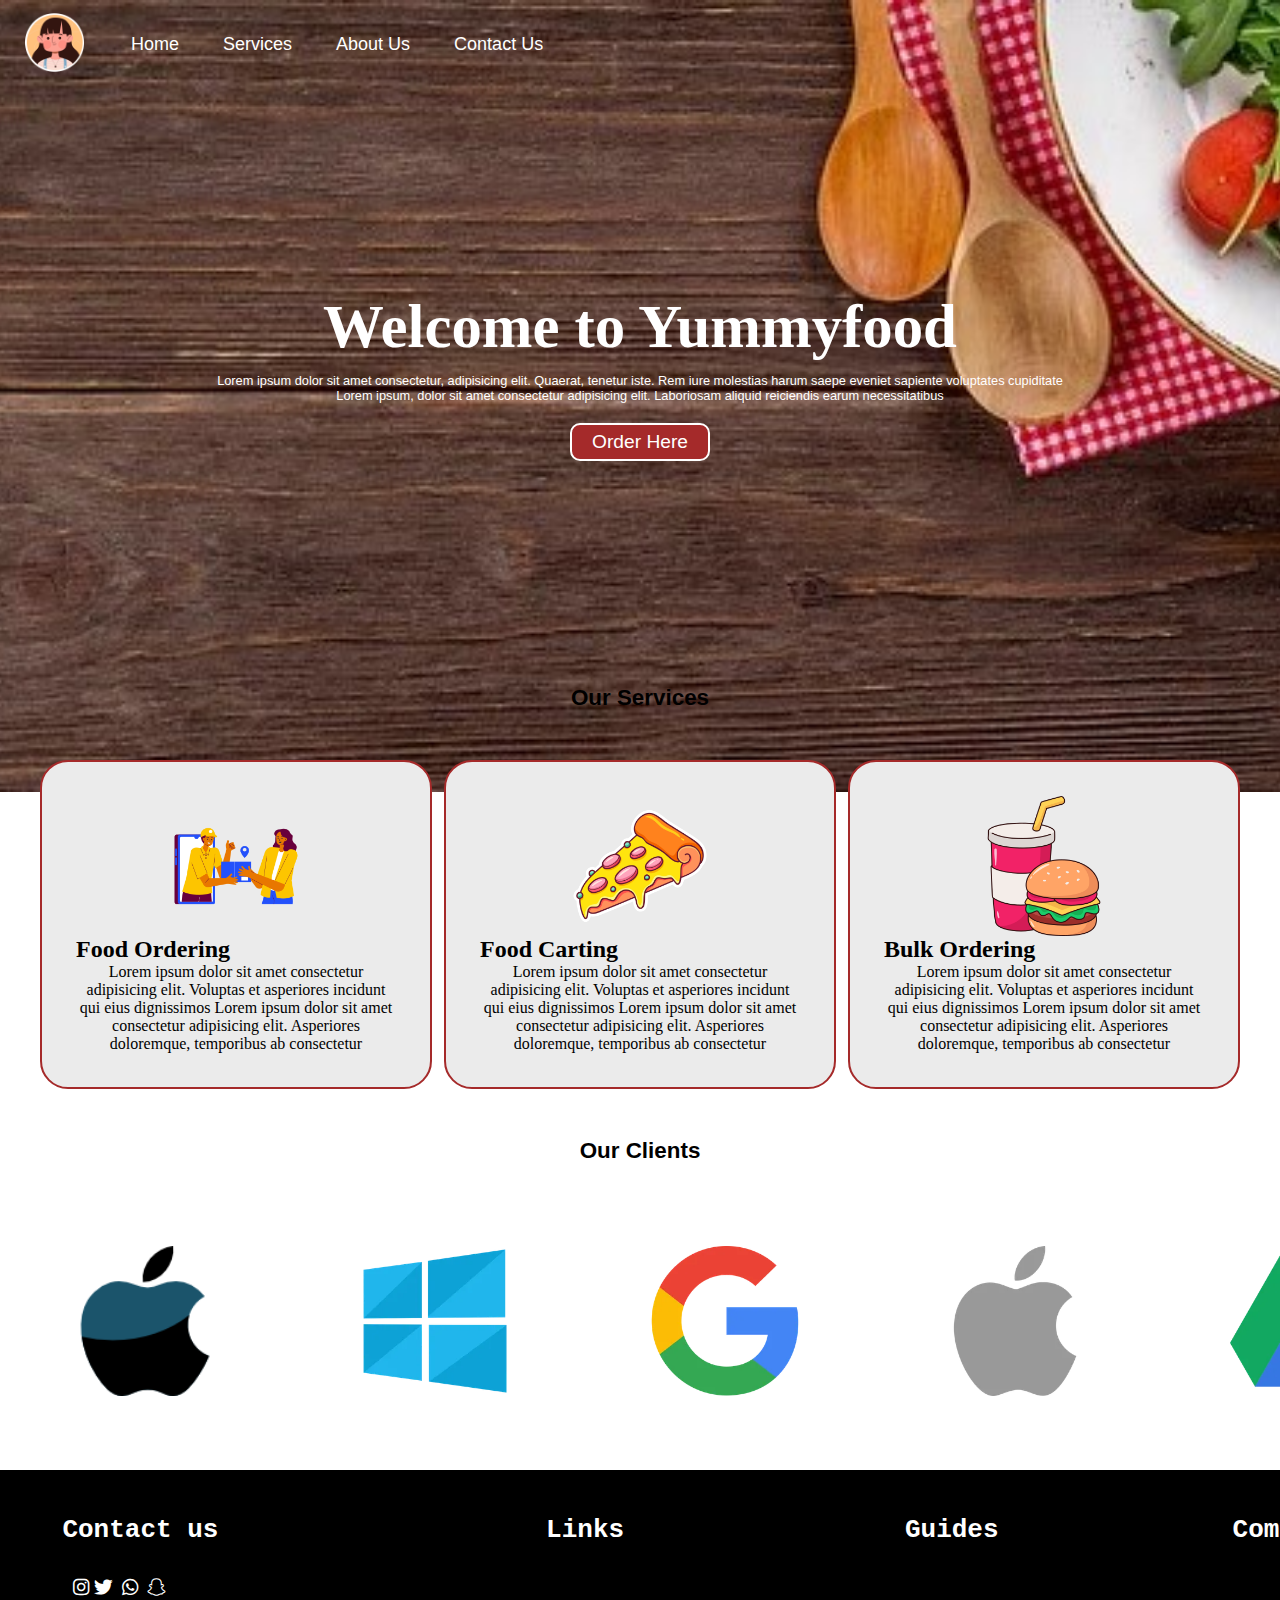
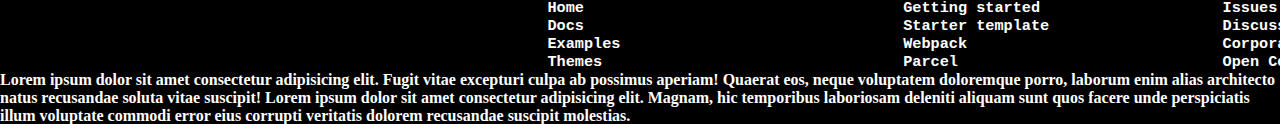
<file: index.html>
<!DOCTYPE html>
<html lang="en">
<head>
    <meta charset="UTF-8">
    <meta name="viewport" content="width=device-width, initial-scale=1.0">
    <title>Food Delivery Services</title>
    <link rel="stylesheet" href="style.css">
    <link rel="stylesheet" href="https://cdnjs.cloudflare.com/ajax/libs/font-awesome/6.5.2/css/all.min.css">
</head>
<body>
    <nav id="navbar">
        <div id="logo">
            <a href="login.html" target="_blank"><img src="person.png" alt="foodwebsite.com"></a>
        </div>
        <ul>
            <li class="item"><a href="#">Home</a></li>
            <li class="item"><a href="#">Services</a></li>
            <li class="item"><a href="about.html" target="_blank">About Us</a></li>
            <li class="item"><a href="contact.html" target="_blank">Contact Us</a></li>
        </ul>
    </nav>

    <section id="home">
        <h1 class="h1new">Welcome to Yummyfood</h1>
        <p>Lorem ipsum dolor sit amet consectetur, adipisicing elit. Quaerat, tenetur iste. Rem iure molestias harum saepe eveniet sapiente voluptates cupiditate

        </p>
        <p>Lorem ipsum, dolor sit amet consectetur adipisicing elit. Laboriosam aliquid reiciendis earum necessitatibus

        </p>
        <button class="btn">Order Here</button>

    </section>

    <section  class="servicesblock">
        <center><h1 class="h1-s">Our Services</h1></center>
        <div id="services">
            <div class="box">
                <img src="foodorder.png" alt="">
                <h2 class="h2-s">Food Ordering</h2>
                <p class="center">Lorem ipsum dolor sit amet consectetur adipisicing elit. Voluptas et asperiores incidunt qui eius dignissimos
                    Lorem ipsum dolor sit amet consectetur adipisicing elit. Asperiores doloremque, temporibus ab consectetur
                </p>

            </div>
            <div class="box">
                <img src="foodcart.png">
                <h2 class="h2-s">Food Carting</h2>
                <p class="center">Lorem ipsum dolor sit amet consectetur adipisicing elit. Voluptas et asperiores incidunt qui eius dignissimos
                    Lorem ipsum dolor sit amet consectetur adipisicing elit. Asperiores doloremque, temporibus ab consectetur
                </p>

            </div>
            <div class="box">
                <img src="img.png" alt="">
                <h2 class="h2-s">Bulk Ordering</h2>
                <p class="center">Lorem ipsum dolor sit amet consectetur adipisicing elit. Voluptas et asperiores incidunt qui eius dignissimos
                    Lorem ipsum dolor sit amet consectetur adipisicing elit. Asperiores doloremque, temporibus ab consectetur
                </p>

            </div>
            
        </div>
    </section>
    <section id="clients">
        <h1 class="h1-s">Our Clients</h1>
        <div id="c1">
            <div class="client-logos">
                <img src="logo1.png" alt="">
            </div>
            <div class="client-logos">
                <img src="wind.webp" alt="">
            </div>
            <div class="client-logos">
                <img src="google.webp" alt="">
            </div>
            <div class="client-logos">
                <img src="appl.webp" alt="">
            </div>
            <div class="client-logos">
                <img src="drive.webp" alt="">
            </div>
            

        </div>
    </section>

    <footer>
        <div class="foot">
            <pre>
                <h1>
    Contact us                     Links                  Guides               Community</h1>  <h3>                                                            
        <i class="fa-brands fa-instagram"> </i><i class="fa-brands fa-twitter"></i> <i class="fa-brands fa-whatsapp"></i> <i class="fa-brands fa-snapchat"></i>                                                    
                                                            Home                                   Getting started                    Issues
                                                            Docs                                   Starter template                   Discussions
                                                            Examples                               Webpack                            Corporate sponsors
                                                            Themes                                 Parcel                             Open Collective</h3></pre>
            <h4>Lorem ipsum dolor sit amet consectetur adipisicing elit. Fugit vitae excepturi culpa ab possimus aperiam! Quaerat eos, neque voluptatem doloremque porro, laborum enim alias architecto natus recusandae soluta vitae suscipit!
                Lorem ipsum dolor sit amet consectetur adipisicing elit. Magnam, hic temporibus laboriosam deleniti aliquam sunt quos facere unde perspiciatis illum voluptate commodi error eius corrupti veritatis dolorem recusandae suscipit molestias.
            </h4>
        </div>
    </footer>

</body>
</html>
</file>
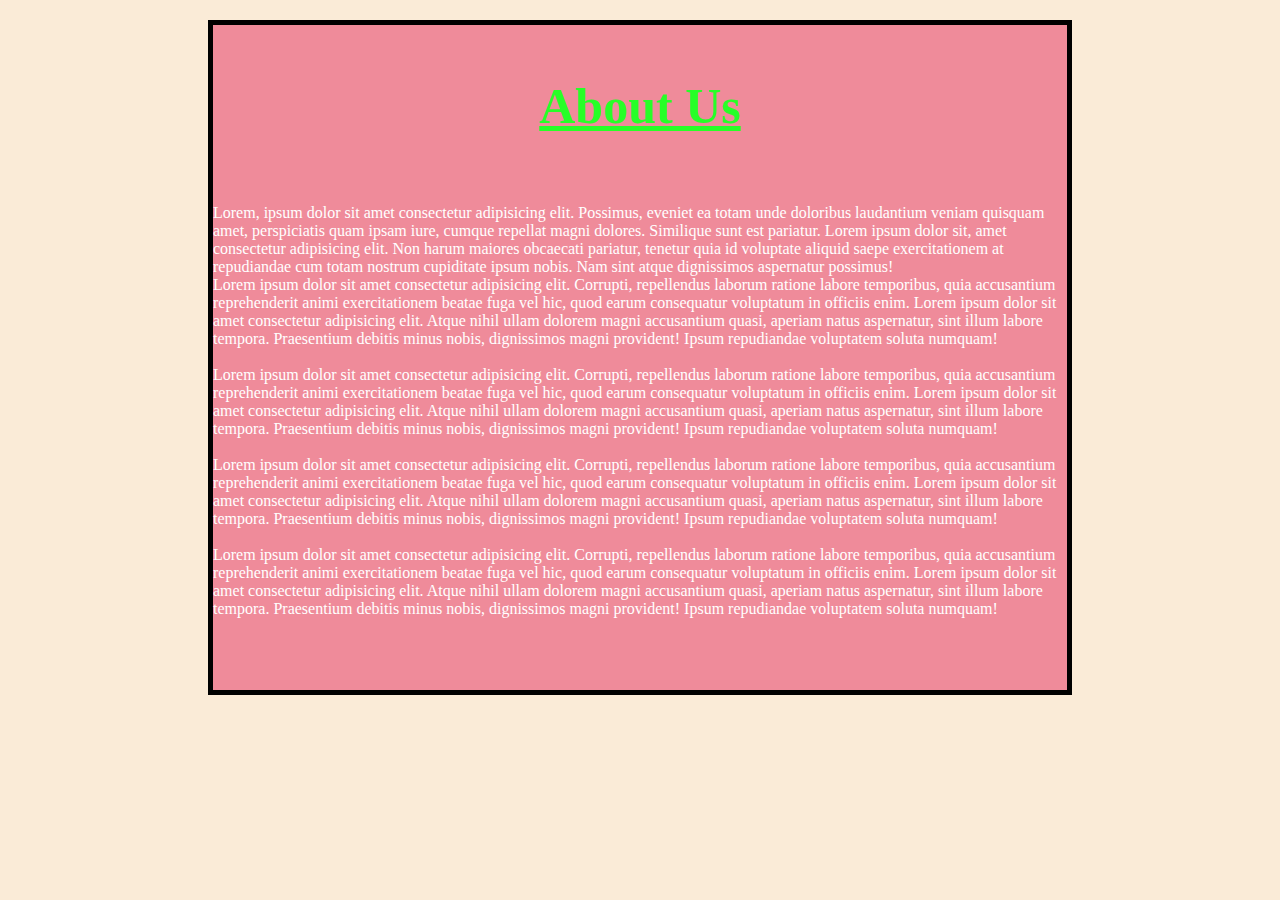
<file: about.html>
<!DOCTYPE html>
<html lang="en">
<head>
    <meta charset="UTF-8">
    <meta name="viewport" content="width=device-width, initial-scale=1.0">
    <title>Document</title>
    <style>
        body{
            background-color: antiquewhite;
        }
        h1{
            color: rgb(39, 255, 39);
            font-size:50px;
            text-decoration:underline;
        }
        #l1{
            color:white;
        }
        #l{
             margin:20px 200px;
             border:5px solid black;
             background-color: rgb(239, 139, 154);
        }
        
    </style>
</head>
<body>
    <div id="l">
    </br>
    <center><h1>About Us</h1></center>
    </br>
    </br>
    <div id="l1">
    Lorem, ipsum dolor sit amet consectetur adipisicing elit. Possimus, eveniet ea totam unde doloribus laudantium veniam quisquam amet, perspiciatis quam ipsam iure, cumque repellat magni dolores. Similique sunt est pariatur.
    Lorem ipsum dolor sit, amet consectetur adipisicing elit. Non harum maiores obcaecati pariatur, tenetur quia id voluptate aliquid saepe exercitationem at repudiandae cum totam nostrum cupiditate ipsum nobis. Nam sint atque dignissimos aspernatur possimus!
    </br>
    Lorem ipsum dolor sit amet consectetur adipisicing elit. Corrupti, repellendus laborum ratione labore temporibus, quia accusantium reprehenderit animi exercitationem beatae fuga vel hic, quod earum consequatur voluptatum in officiis enim.
    Lorem ipsum dolor sit amet consectetur adipisicing elit. Atque nihil ullam dolorem magni accusantium quasi, aperiam natus aspernatur, sint illum labore tempora. Praesentium debitis minus nobis, dignissimos magni provident! Ipsum repudiandae voluptatem soluta numquam!
    </br>
    </br>
    Lorem ipsum dolor sit amet consectetur adipisicing elit. Corrupti, repellendus laborum ratione labore temporibus, quia accusantium reprehenderit animi exercitationem beatae fuga vel hic, quod earum consequatur voluptatum in officiis enim.
    Lorem ipsum dolor sit amet consectetur adipisicing elit. Atque nihil ullam dolorem magni accusantium quasi, aperiam natus aspernatur, sint illum labore tempora. Praesentium debitis minus nobis, dignissimos magni provident! Ipsum repudiandae voluptatem soluta numquam!
    </br>
    </br>
    Lorem ipsum dolor sit amet consectetur adipisicing elit. Corrupti, repellendus laborum ratione labore temporibus, quia accusantium reprehenderit animi exercitationem beatae fuga vel hic, quod earum consequatur voluptatum in officiis enim.
    Lorem ipsum dolor sit amet consectetur adipisicing elit. Atque nihil ullam dolorem magni accusantium quasi, aperiam natus aspernatur, sint illum labore tempora. Praesentium debitis minus nobis, dignissimos magni provident! Ipsum repudiandae voluptatem soluta numquam!
    </br>
    </br>
    Lorem ipsum dolor sit amet consectetur adipisicing elit. Corrupti, repellendus laborum ratione labore temporibus, quia accusantium reprehenderit animi exercitationem beatae fuga vel hic, quod earum consequatur voluptatum in officiis enim.
    Lorem ipsum dolor sit amet consectetur adipisicing elit. Atque nihil ullam dolorem magni accusantium quasi, aperiam natus aspernatur, sint illum labore tempora. Praesentium debitis minus nobis, dignissimos magni provident! Ipsum repudiandae voluptatem soluta numquam!
    </br>
    </br>
    </br>
    </br>
    </br>
    </div>
    
    </div>
    
</body>
</html>
</file>
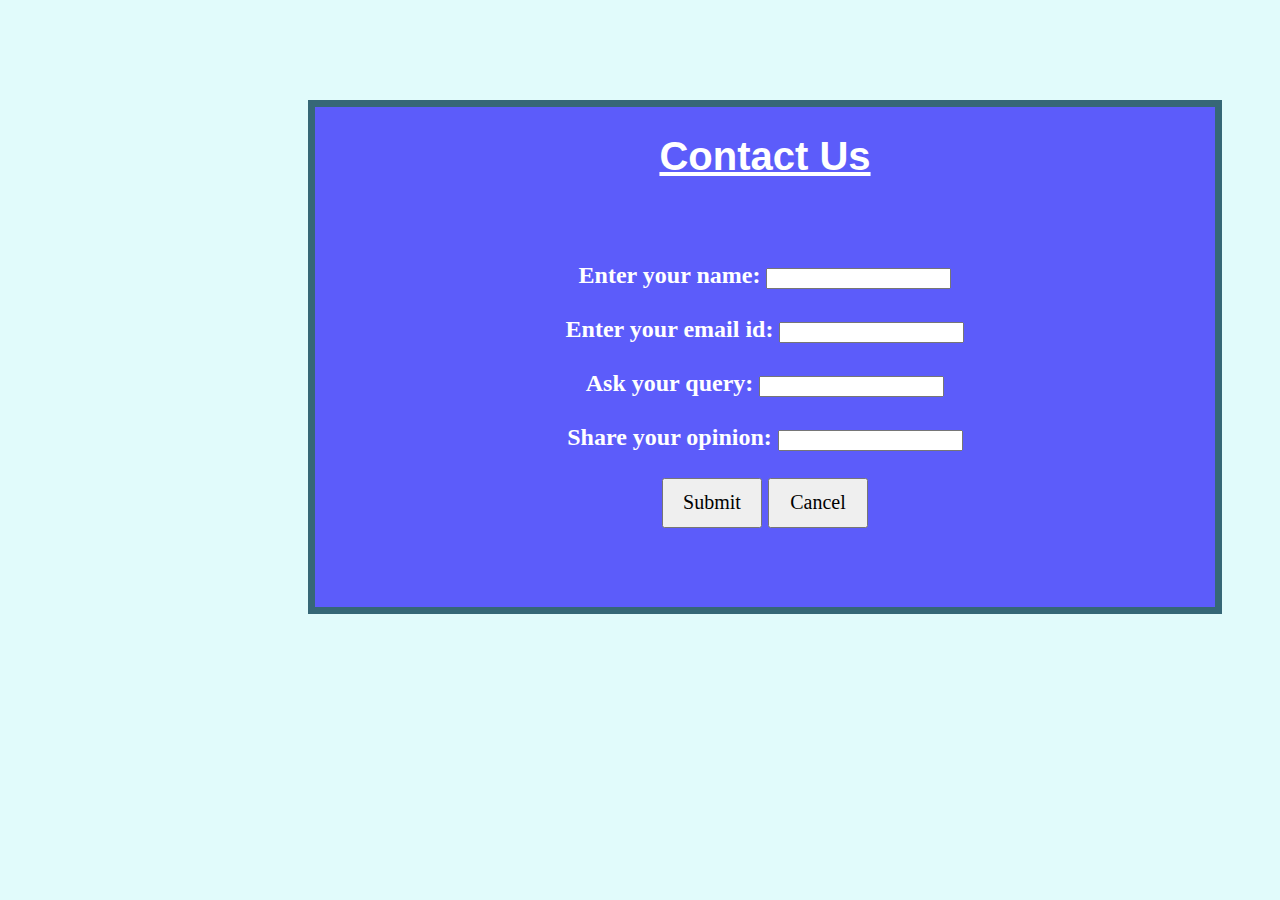
<file: contact.html>
<!DOCTYPE html>
<html lang="en">
<head>
    <meta charset="UTF-8">
    <meta name="viewport" content="width=device-width, initial-scale=1.0">
    <title>Document</title>
    <style>
        body{
            background-color: rgb(225, 251, 251);
        }
        #div1{
            background-color:rgb(92, 92, 250);
            height: 500px;
            width: 900px;
            margin: 100px 300px;
            border: 7px solid rgb(54, 103, 118);
            
            
        }
        h1{
            color: white;
            font-size: 40px;
            font-family:'Segoe UI', Tahoma, Geneva, Verdana, sans-serif;
            text-decoration:underline;
        }
        #div2{
            text-align: center;
    
        }
        label{
            color: white;
        }
        button{
            height: 50px;
            width: 100px;
            font-size: 20px;
            font-family:cursive;
        }
    </style>
</head>
<body>
<form>
    <div id="div1">
        <center><h1>Contact Us</h1></center>
        </br>
        </br>
        
        <div id="div2">
        <h2>
        <label>Enter your name:</label>
        <input type="text" required>
        </br>
        </br>
        
        <label>Enter your email id:</label>
        <input type="email" required>
        </br>
        </br>
        
        <label>Ask your query:</label>
        <input type="text" required>
        </br>
        </br>
        
        <label>Share your opinion:</label>
        <input type="text" required>
        </br>
        </br>
        
        <button type="submit">Submit</button>
        <button type="reset">Cancel</button>
        </h2>
        </div>
        
        
        
        </div>        
    </form>
    
</body>
</html>
</file>
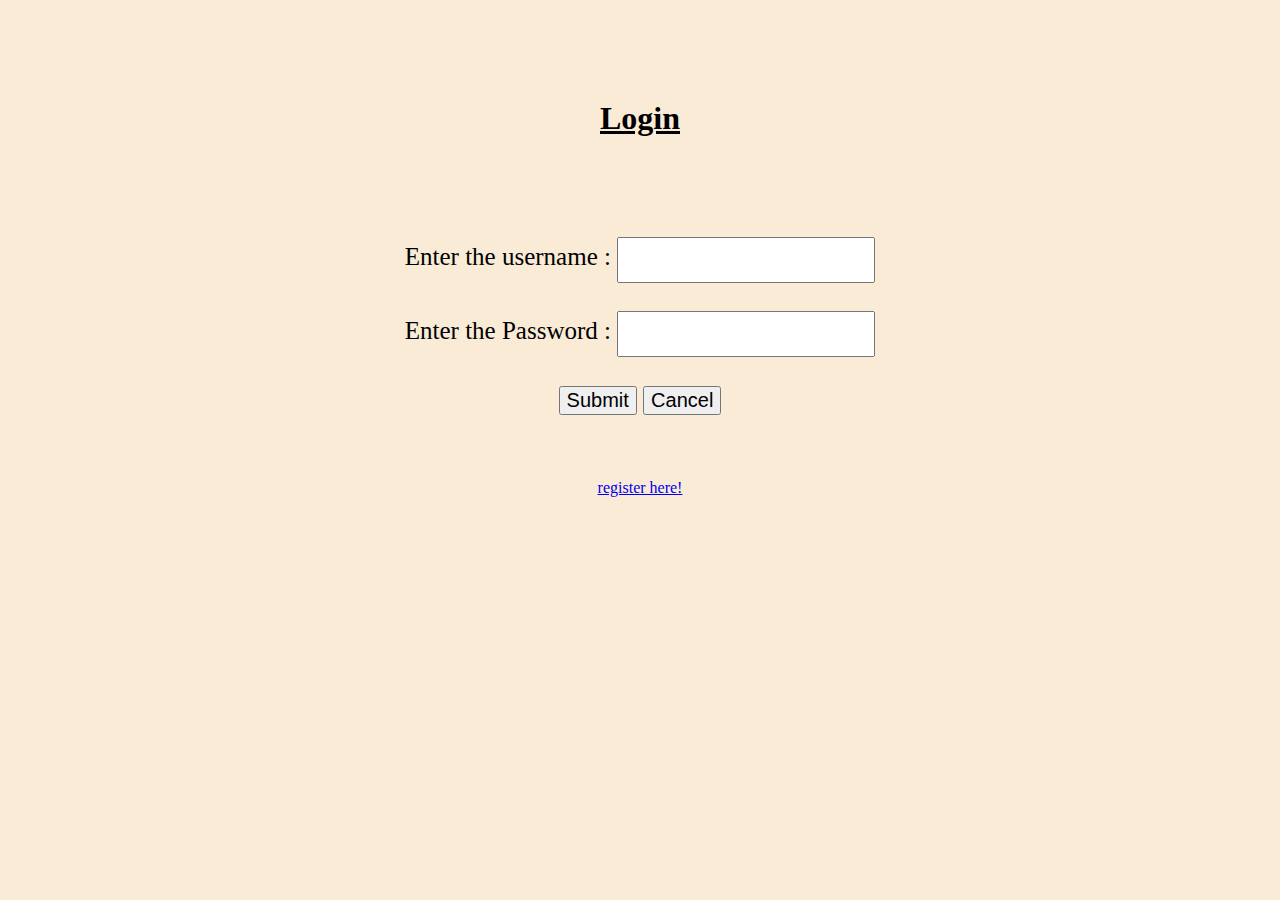
<file: login.html>
<!DOCTYPE html>
<html lang="en">
<head>
    <meta charset="UTF-8">
    <meta name="viewport" content="width=device-width, initial-scale=1.0">
    <title>Document</title>
    <style>
        *{
            text-align:center;
            
            
        }
        h1{
            margin: 100px;
            text-decoration: underline;

        }
        #d1{
            font-size: 25px;
        }
        
        body{
            background-color: antiquewhite;
            height: 100%;
         }
         button{
            font-size: 20px;
         }
         input{
            height: 40px;
            width: 250px;
         }
    </style>
</head>
<body>
<form>
<h1>Login</h1>

<div id="d1">
Enter the username : 
<input type="text" required>
</br>
</br>

Enter the Password :
<input type="password" required>
</br>
</br>



<button type="submit"  value="Submit">Submit</button>
<button>Cancel</button>
</br>
</br>
</div>

</br>
</br>


<a href="register.html" target="_blank">register here!</a> 

</form>

</body>
</html>
</file>
<file: style.css>
*{
    margin: 0;
    padding: 0;
}

/* navbar */
#navbar{
    display: flex;
    align-items: center;
    position:relative;
    top: 0px;
}

#navbar::before{
    content: "";
    background-color: black;
    position: absolute;
    top: 0px;
    left: 0px;
    height: 100%;
    width: 100%;
    z-index: -1;
    opacity:0.5;
}


/*logo and inside img*/
#logo{
    margin: 10px 20px;
}

#logo img{
    height: 59px;
    margin: 3px 5px;
    
}

/* navbar list */
#navbar ul{
    display: flex;
    font-family: sans-serif;

}

#navbar ul li{
    list-style: none;
    
}

#navbar ul li  a{
    color: white;
    display: block;
    padding: 3px 22px;
    border-radius: 20px;
    text-decoration: none;
    font-size: large;
    
}

#navbar ul li  a:hover{
    color:black;
    background-color: white;
    font-size:x-large;
    
}

/* home */
#home{
    display: flex;
    flex-direction: column;
    padding: 3px 191px;
    height: 578px;
    justify-content: center;
    align-items: center;
}

#home::before{
    content: "";
    position: absolute;
    background:url('foodback.jpg')no-repeat center center/cover;
    top: 0px;
    left: 0px;
    height:88%;
    width: 100%;
    z-index: -1;
    opacity: 0.89.;
}

#home h1{
    color: white;
    text-align: center;
    
}

#home p{
    color: white;
    text-align: center;
    font-family: Arial, Helvetica, sans-serif;
    font-size:0.8rem;
    
}

.h1new{
    font-size: 3.8rem;
    padding: 11px;
}

.btn{
    padding: 6px 20px;
    border: 2px solid white;
    background-color: brown;
    color: white;
    margin: 20px;
    font-size: 1.2rem;
    border-radius: 10px;
    cursor: pointer;
    
}
.btn:hover{
    font-size:x-large;
}



/* services */

.h1-s{
    padding: 12px;
    font-family:Arial, Helvetica, sans-serif;
    font-size: 1.4rem;
}
.h1-s:hover{
    font-size:xx-large;
}
#services{
    margin:34px;
    display: flex;

}
#services .box{
    border:2px solid brown;
    padding:34px;
    margin: 3px 6px;
    border-radius: 28px;
    background: rgb(235, 235, 235);   
}

#services .box img{
    height: 140px;
    margin: auto;
    display: block;

}
#services .box img:hover{
    border-radius: 50%;
    background-color: rgba(128, 128, 128, 0.119);
}

#services{
    margin:34px;
    display: flex;
    
}
.center{
    text-align: center;
 }


/* Client Section */

.h1-s{
    text-align: center;
}

#c1{
    display:flex;

}
.client-logos img{
    height: 150px;
    width: 150px;
    margin: 20px;
    padding: 50px;

}
.client-logos img:hover{
    background-color: rgba(128, 128, 128, 0.175);
}
.foot{
    background-color:black;
    color: white;
    width: 100%;
}
</file>
